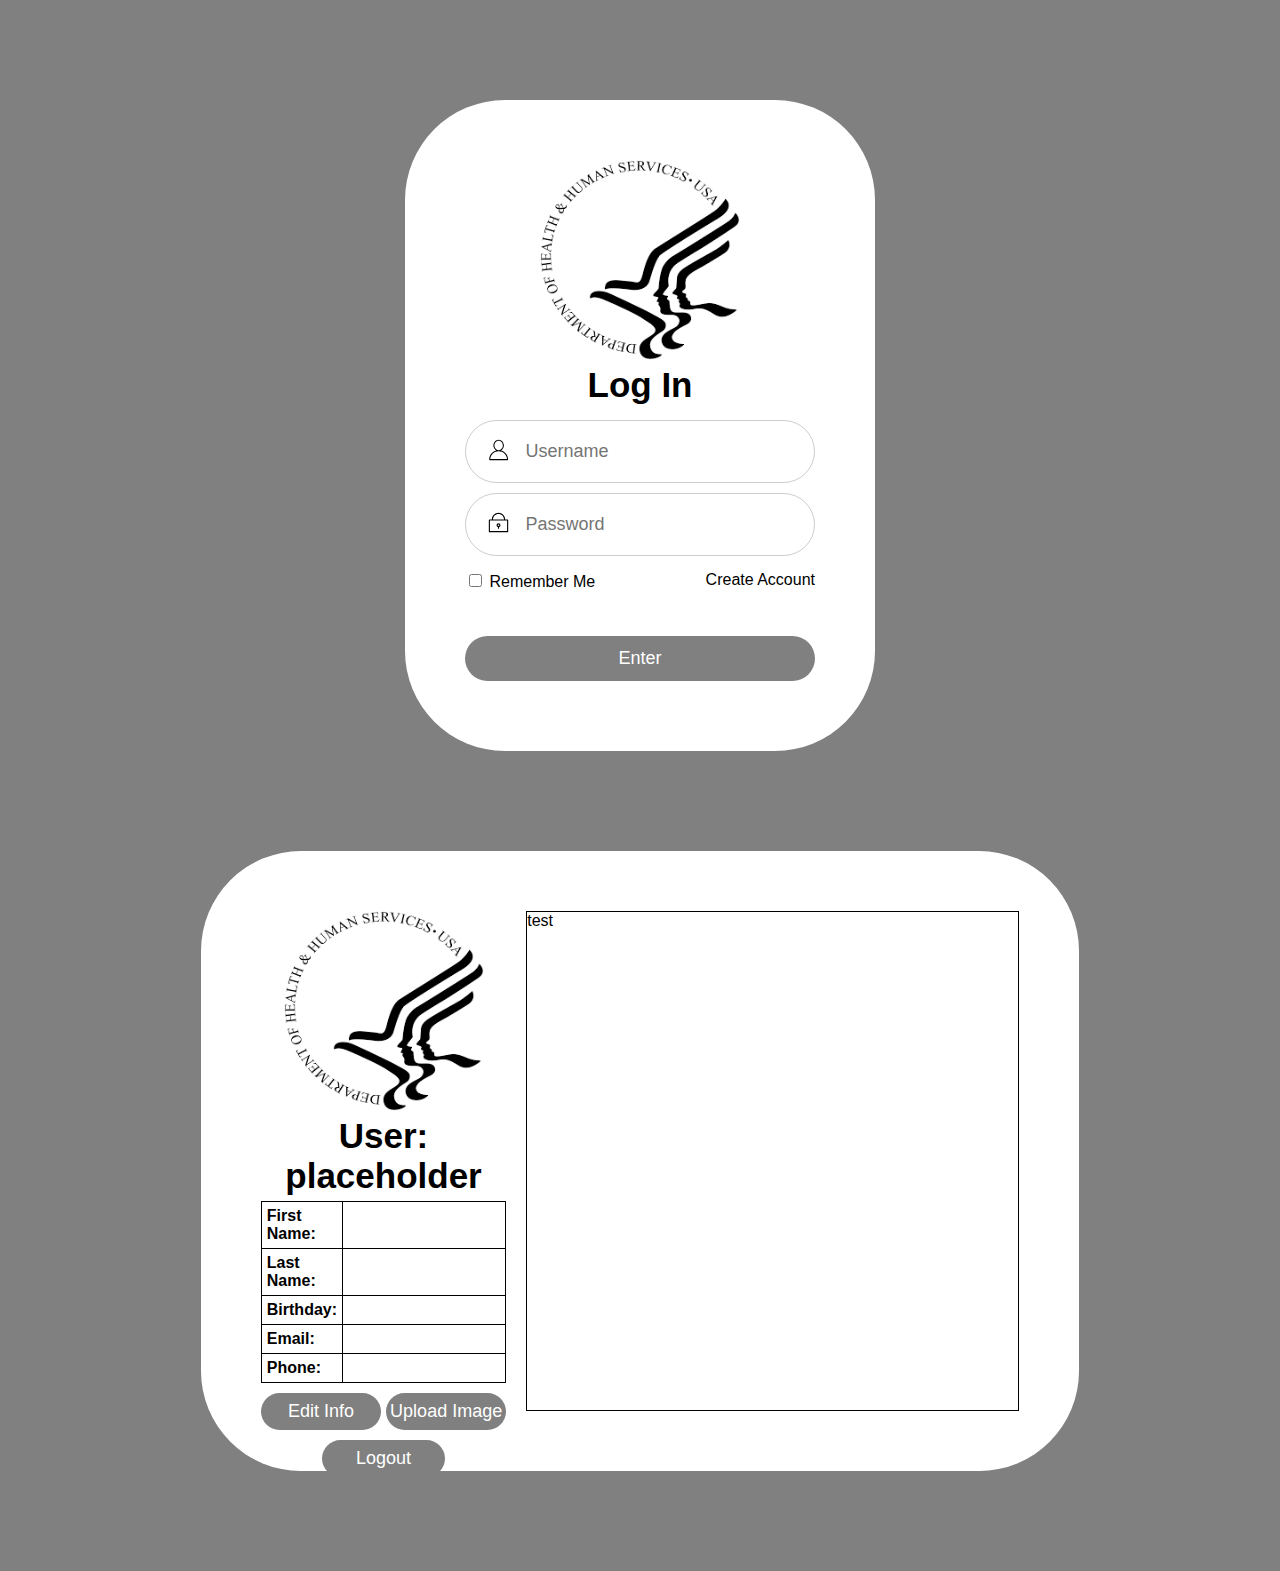
<file: index.html>
<!DOCTYPE html>
<html lang="en" dir="ltr">
  <head>
    <meta charset="utf-8">
    <link rel="stylesheet" href="css\style.css">
    <script type="text/javascript" src="https://sdk.userbase.com/2/userbase.js"></script>
  </head>
  <body>
    <!-- Login Form -->
    <div class="login-div" id="auth-view">
      <div class="logo">
        <img src="logo.png" alt="">
      </div>

      <div class="title">Log In</div>
      <form id="login-form">
        <div class="username">
          <svg class="svg-icon" viewBox="0 0 20 20">
							<path d="M12.075,10.812c1.358-0.853,2.242-2.507,2.242-4.037c0-2.181-1.795-4.618-4.198-4.618S5.921,4.594,5.921,6.775c0,1.53,0.884,3.185,2.242,4.037c-3.222,0.865-5.6,3.807-5.6,7.298c0,0.23,0.189,0.42,0.42,0.42h14.273c0.23,0,0.42-0.189,0.42-0.42C17.676,14.619,15.297,11.677,12.075,10.812 M6.761,6.775c0-2.162,1.773-3.778,3.358-3.778s3.359,1.616,3.359,3.778c0,2.162-1.774,3.778-3.359,3.778S6.761,8.937,6.761,6.775 M3.415,17.69c0.218-3.51,3.142-6.297,6.704-6.297c3.562,0,6.486,2.787,6.705,6.297H3.415z"></path>
					</svg>
          <input class="login" type="text" required placeholder="Username" id="login-user" name='user'>
        </div>
        <div class="password">
          <svg class="svg-icon" viewBox="0 0 20 20">
							<path d="M17.308,7.564h-1.993c0-2.929-2.385-5.314-5.314-5.314S4.686,4.635,4.686,7.564H2.693c-0.244,0-0.443,0.2-0.443,0.443v9.3c0,0.243,0.199,0.442,0.443,0.442h14.615c0.243,0,0.442-0.199,0.442-0.442v-9.3C17.75,7.764,17.551,7.564,17.308,7.564 M10,3.136c2.442,0,4.43,1.986,4.43,4.428H5.571C5.571,5.122,7.558,3.136,10,3.136 M16.865,16.864H3.136V8.45h13.729V16.864z M10,10.664c-0.854,0-1.55,0.696-1.55,1.551c0,0.699,0.467,1.292,1.107,1.485v0.95c0,0.243,0.2,0.442,0.443,0.442s0.443-0.199,0.443-0.442V13.7c0.64-0.193,1.106-0.786,1.106-1.485C11.55,11.36,10.854,10.664,10,10.664 M10,12.878c-0.366,0-0.664-0.298-0.664-0.663c0-0.366,0.298-0.665,0.664-0.665c0.365,0,0.664,0.299,0.664,0.665C10.664,12.58,10.365,12.878,10,12.878"></path>
					</svg>
          <input class="login" type="password" required placeholder="Password" id="login-pass" name='pass'>
        </div>
        <div class="options">
          <div class="remember-me">
            <input id="remember-me" type="checkbox">
            <label for="remember-me">Remember Me</label>
          </div>


        <div class="create-account">
          <a href="registration.html">Create Account</a>
        </div>
      </div>
      <input type='submit' class="login-button" value='Enter'>
      </form>
      <div id="login-error"></div>

    </div>
    <!-- user profile/upload hub -->
    <div class="user-div" id="user-div">

        <div class="info-container" id="info-container">
          <div class="logo">
            <img src="logo.png" alt="">
          </div>

          <div class="title">User: <span id="username-display">placeholder</span></div>
            <table class="info" style="width:100%">
              <tr>
                <th style="width:30%">First Name: </th>
                <td id="fname-display"></td>
              </tr>
              <tr>
                <th>Last Name: </th>
                <td id="lname-display"></td>
              </tr>
              <tr>
                <th>Birthday: </th>
                <td id="bday-display"></td>
              </tr>
              <tr>
                <th>Email: </th>
                <td id="email-display"></td>
              </tr>
              <tr>
                <th>Phone: </th>
                <td id="phone-display"></td>
              </tr>
            </table>
            <div class="user-buttons">
              <button type="button" id="edit-button" class="edit-button">Edit Info</button>
              <button type="button" id="upload-button" class="upload-button">Upload Image</button>
            </div>
            <div class="logout-container">
              <button type="button" id="logout-button" class="logout-button">Logout</button>
            </div>
            <div id="logout-error"></div>

        </div>

        <!-- info edit page -->
        <div class="info-edit" id="info-edit">
          <div class="logo">
            <img src="logo.png" alt="">
          </div>

          <div class="title">Edit Info</div>
          <form class="" id="user-edit">
            <table class="info" style="width:100%">
              <tr>
                <th style="width:30%">First Name:</th>
                <td><input class="user-edit"type="text" id="fname-input"/></td>
              </tr>
              <tr>
                <th>Last Name:</th>
                <td><input class="user-edit" type="text" id="lname-input"/></td>
              </tr>
              <tr>
                <th>Birthday: </th>
                <td><input class="user-edit" type="text" id="bday-input"/></td>
              </tr>
              <tr>
                <th>Email: </th>
                <td><input class="user-edit" type="text" id="email-input"/></td>
              </tr>
              <tr>
                <th>Phone: </th>
                <td><input class="user-edit" type="text" id="phone-input"/></td>
              </tr>
            </table>
            <div class="submit-container">
              <input type='button' class="edit-submit" value='Submit' id="edit-submit"/>
            </div>

          </form>
        </div>
        <div class="upload-container">
          test
        </div>

    </div>
    <!-- Application Code -->
    <script type="text/javascript">
      userbase.init({ appId: '2af1e9ca-a2b4-4cca-ade1-3f9d2c65eaae' })

      function handleLogin(e) {
        e.preventDefault()

        const username = document.getElementById('login-user').value
        const password = document.getElementById('login-pass').value

        userbase.signIn({ username, password, rememberMe: 'none' })
          .then((user) => goToUserView(user))
          .catch((e) => document.getElementById('login-error').innerHTML = e);
      }

      function goToUserView(user) {
        userbase.openDatabase({ databaseName: 'userInfo', changeHandler: infoHandler });

        document.getElementById('auth-view').style.display = 'none'
        document.getElementById('user-div').style.display = 'flex'
        document.getElementById('username-display').innerText = user.username;
        document.getElementById('email-display').innerText = user.email;
        
      }

      function infoHandler(items) {
        console.log("In InfoHandler", items);

        let userInfo;
        items.forEach(item => {
          if (item.itemId === 'userInfo') userInfo = item;
        });

        document.getElementById('fname-display').innerText = userInfo?.item.fname ?? "";
        document.getElementById('lname-display').innerText = userInfo?.item.lname ?? "";
        document.getElementById("email-display").innerText = userInfo?.item.email ?? "";
        document.getElementById("bday-display").innerText = userInfo?.item.bday ?? "";
        document.getElementById("phone-display").innerText = userInfo?.item.phone ?? "";

        document.getElementById('fname-input').innerText = userInfo?.item.fname ?? "";
        document.getElementById('lname-input').innerText = userInfo?.item.lname ?? "";
        document.getElementById("email-input").innerText = userInfo?.item.email ?? "";
        document.getElementById("bday-input").innerText = userInfo?.item.bday ?? "";
        document.getElementById("phone-input").innerText = userInfo?.item.phone ?? "";
      }

      function showEdit() {
        document.getElementById('info-container').style.display = 'none';
        document.getElementById('info-edit').style.display = 'block';
      }

      function showInfo() {
        document.getElementById('info-container').style.display = 'block'
        document.getElementById('info-edit').style.display = 'none'
      }


      function handleLogout() {
        userbase.signOut()
          .then(() => goToHomepage())
          .catch((e) => document.getElementById('logout-error').innerText = e)
      }

      function submitEdit(e) {
        e.preventDefault()
        document.getElementById('info-container').style.display = 'block'
        document.getElementById('info-edit').style.display = 'none'

        userbase.openDatabase({ databaseName: 'userInfo', changeHandler: infoHandler })
        .then(() => changeInfo())
        .catch((e) => console.error(e))
      }

      function changeInfo() {

        const fnameInput = document.getElementById("fname-input").value;
        const lnameInput = document.getElementById("lname-input").value;
        const emailInput = document.getElementById("email-input").value;
        const bdayInput = document.getElementById("bday-input").value;
        const phoneInput = document.getElementById("phone-input").value;

        userbase.insertItem(
          {  
            databaseName: 'userInfo',
            itemId: "userInfo",
            item: {
              "fname": fnameInput,
              "lname": lnameInput,
              "email": emailInput,
              "bday": bdayInput,
              "phone": phoneInput
            }
          }
        )
        .then(() => showInfo())
        .catch(() => {
          userbase.updateItem(
          {  
            databaseName: 'userInfo',
            itemId: "userInfo",
            item: {
              "fname": fnameInput,
              "lname": lnameInput,
              "email": emailInput,
              "bday": bdayInput,
              "phone": phoneInput
            }
          }
        )
        .then(() => showInfo())
        })
    }

      function goToHomepage() {
        window.location.replace("https://jevillanu.github.io/home.html");
      }

        document.getElementById('login-form').addEventListener('submit', handleLogin);
        document.getElementById('edit-button').addEventListener('click', showEdit);
        document.getElementById('logout-button').addEventListener('click', handleLogout);
        document.getElementById('edit-submit').addEventListener('click', submitEdit);
    </script>
  </body>
</html>
</file>
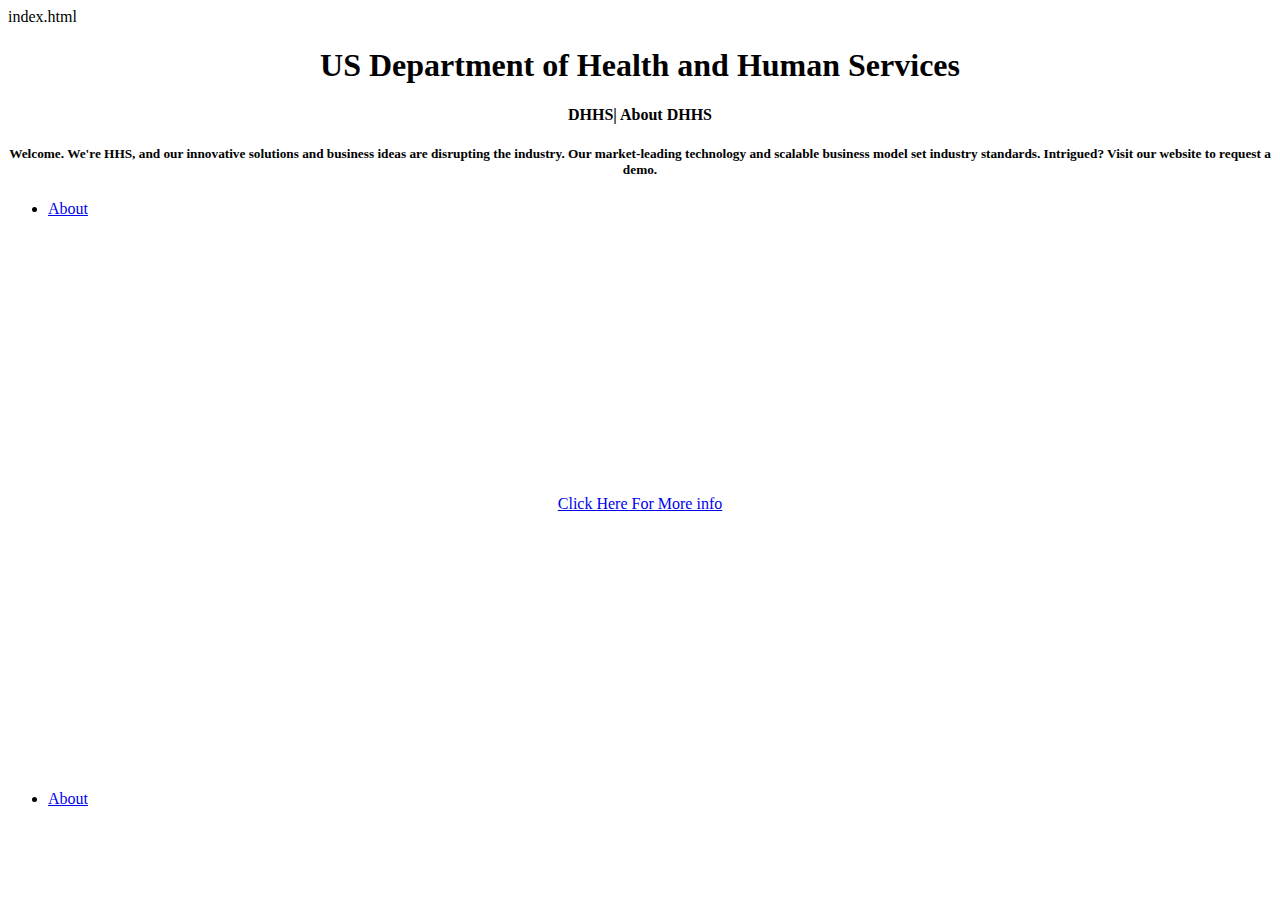
<file: about.html>
index.html
<html>
<GroupB9>
<title>US Department of Health and Human Services</title>
</head>
<body>
<h1><center>US Department of Health and Human Services</center><h1></h1>
<h4><center>DHHS| About DHHS</center></h4>
<h5><center>Welcome. We're HHS, and our innovative solutions and business ideas are disrupting the industry. Our market-leading technology and scalable business model set industry standards. Intrigued? Visit our website to request a demo.</center></h5>
<ul>
<li><a href="Our innovative and insightful technology improves users' lives. Since 2000, our team of engineers, programmers, designers, and marketers has worked tirelessly to advance HHS. We'll keep working to become the technological standard, offering big-picture insights and solutions to all companies.html ">About</a></li>
</ul>
<div style="height: 60vh; position: relative;">
<a href="https://us-department-of-health-and-human-services.com" style="display: block; position: absolute; top: 50%; left: 50%; transform: translate(-50%,-50%);">Click Here For More info</a>
</div>
<div>
<ul>
<li><a href="DHHS.html">About</a></li>
</ul>
</div>
</body>
</html>
</file>
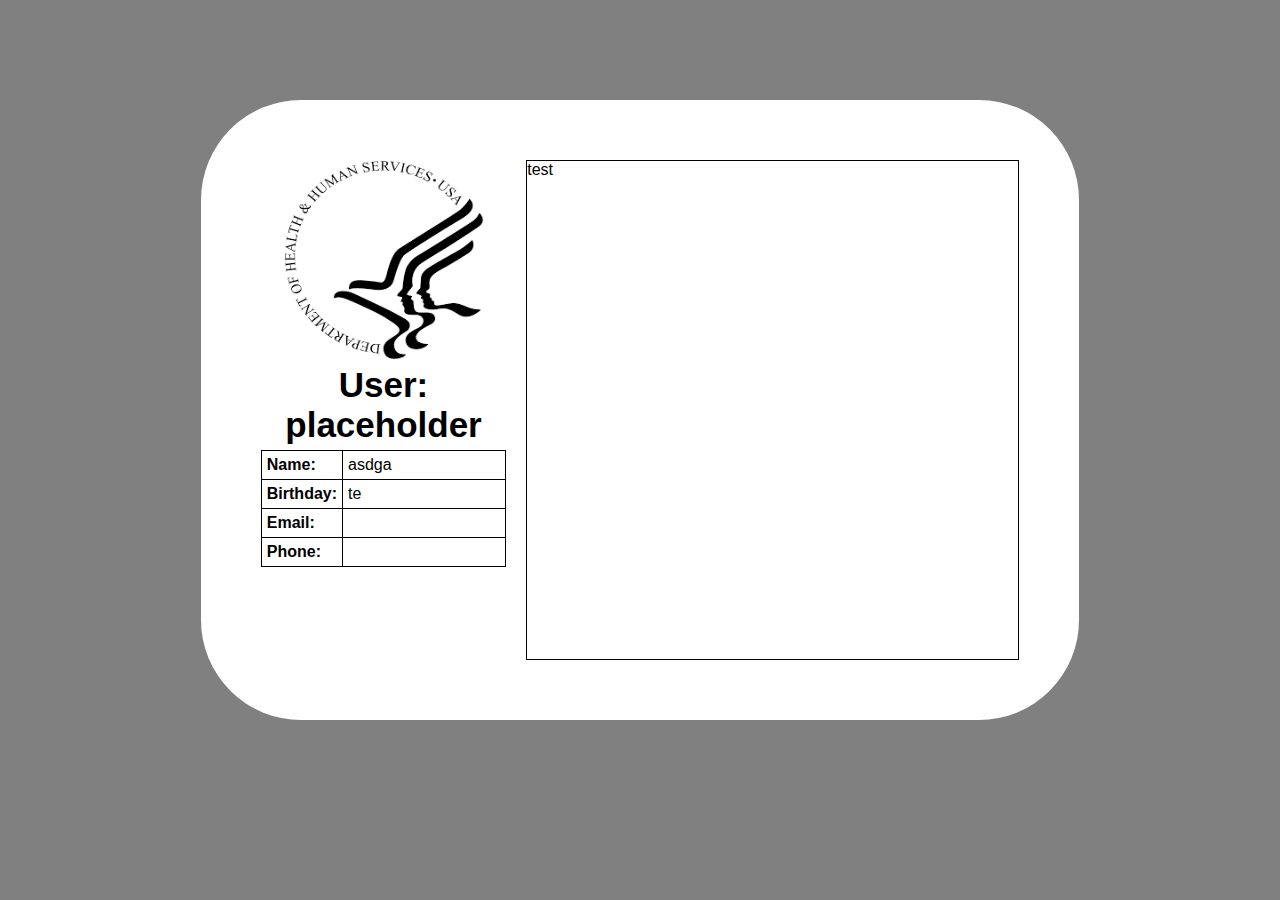
<file: profile.html>
<!DOCTYPE html>
<html lang="en" dir="ltr">
  <head>
    <meta charset="utf-8">
    <link rel="stylesheet" href="css\style.css">
    <script type="text/javascript" src="https://sdk.userbase.com/2/userbase.js"></script>
  </head>
  <body>
    <!-- Login Form -->
    <div class="user-div">

        <div class="info-container" display=>
          <div class="logo">
            <img src="logo.png" alt="">
          </div>

          <div class="title">User: <span id="username">placeholder</span></div>
            <table class="info" style="width:100%">
              <tr>
                <th style="width:25%">Name: </th>
                <td>asdga</td>
              </tr>
              <tr>
                <th>Birthday: </th>
                <td>te</td>
              </tr>
              <tr>
                <th>Email: </th>
                <td></td>
              </tr>
              <tr>
                <th>Phone: </th>
                <td></td>
              </tr>
            </table>

        </div>
        <div class="upload-container">
          test
        </div>

    </div>
    <!-- Application Code -->
    <script type="text/javascript">
      userbase.init({ appId: '2af1e9ca-a2b4-4cca-ade1-3f9d2c65eaae' })

      document.getElementById('username').innerHTML = username

    </script>
  </body>
</html>
</file>
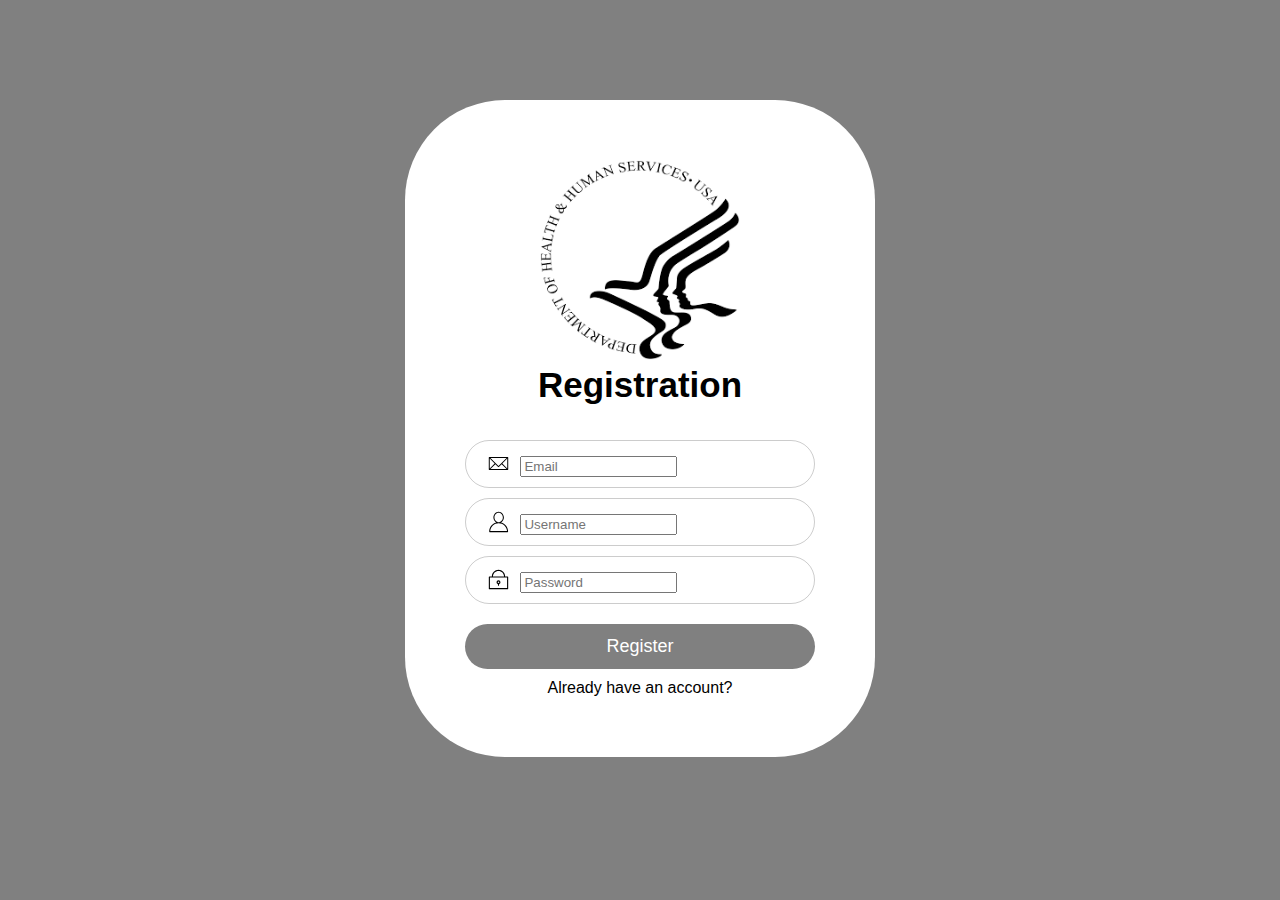
<file: registration.html>
<!DOCTYPE html>
<html lang="en" dir="ltr">
  <head>
    <meta charset="utf-8">
    <link rel="stylesheet" href="css\style.css">
      <script type="text/javascript" src="https://sdk.userbase.com/2/userbase.js"></script>
  </head>
  <body>
    <div class="login-div">
      <div class="logo">
        <img src="logo.png" alt="">
      </div>

      <!-- Registration View -->
      <div class="title">Registration</div>
      <form class="form" id="reg-form">

        <div class="username">
          <svg class="svg-icon" viewBox="0 0 20 20">
							<path d="M17.388,4.751H2.613c-0.213,0-0.389,0.175-0.389,0.389v9.72c0,0.216,0.175,0.389,0.389,0.389h14.775c0.214,0,0.389-0.173,0.389-0.389v-9.72C17.776,4.926,17.602,4.751,17.388,4.751 M16.448,5.53L10,11.984L3.552,5.53H16.448zM3.002,6.081l3.921,3.925l-3.921,3.925V6.081z M3.56,14.471l3.914-3.916l2.253,2.253c0.153,0.153,0.395,0.153,0.548,0l2.253-2.253l3.913,3.916H3.56z M16.999,13.931l-3.921-3.925l3.921-3.925V13.931z"></path>
					</svg>
          <input type="text" required placeholder="Email" id='reg-email'>
        </div>

        <div class="username">
          <svg class="svg-icon" viewBox="0 0 20 20">
							<path d="M12.075,10.812c1.358-0.853,2.242-2.507,2.242-4.037c0-2.181-1.795-4.618-4.198-4.618S5.921,4.594,5.921,6.775c0,1.53,0.884,3.185,2.242,4.037c-3.222,0.865-5.6,3.807-5.6,7.298c0,0.23,0.189,0.42,0.42,0.42h14.273c0.23,0,0.42-0.189,0.42-0.42C17.676,14.619,15.297,11.677,12.075,10.812 M6.761,6.775c0-2.162,1.773-3.778,3.358-3.778s3.359,1.616,3.359,3.778c0,2.162-1.774,3.778-3.359,3.778S6.761,8.937,6.761,6.775 M3.415,17.69c0.218-3.51,3.142-6.297,6.704-6.297c3.562,0,6.486,2.787,6.705,6.297H3.415z"></path>
					</svg>
          <input type="text" required placeholder="Username" id='reg-user'>
        </div>

        <div class="password">
          <svg class="svg-icon" viewBox="0 0 20 20">
              <path d="M17.308,7.564h-1.993c0-2.929-2.385-5.314-5.314-5.314S4.686,4.635,4.686,7.564H2.693c-0.244,0-0.443,0.2-0.443,0.443v9.3c0,0.243,0.199,0.442,0.443,0.442h14.615c0.243,0,0.442-0.199,0.442-0.442v-9.3C17.75,7.764,17.551,7.564,17.308,7.564 M10,3.136c2.442,0,4.43,1.986,4.43,4.428H5.571C5.571,5.122,7.558,3.136,10,3.136 M16.865,16.864H3.136V8.45h13.729V16.864z M10,10.664c-0.854,0-1.55,0.696-1.55,1.551c0,0.699,0.467,1.292,1.107,1.485v0.95c0,0.243,0.2,0.442,0.443,0.442s0.443-0.199,0.443-0.442V13.7c0.64-0.193,1.106-0.786,1.106-1.485C11.55,11.36,10.854,10.664,10,10.664 M10,12.878c-0.366,0-0.664-0.298-0.664-0.663c0-0.366,0.298-0.665,0.664-0.665c0.365,0,0.664,0.299,0.664,0.665C10.664,12.58,10.365,12.878,10,12.878"></path>
          </svg>
          <input type="password" required placeholder="Password" id='reg-pass'>
        </div>

        <input class="login-button" type="submit" value='Register'>
        <div class="create-account">
          <a href="index.html">Already have an account?</a>
        </div>
      </form>
      <div id="reg-error"></div>
    </div>

    <!-- Application Code -->
    <script type="text/javascript">
    userbase.init({ appId: '2af1e9ca-a2b4-4cca-ade1-3f9d2c65eaae' })

    function handleSignUp(e) {
      e.preventDefault()

      const email = document.getElementById('reg-email').value
      const username = document.getElementById('reg-user').value
      const password = document.getElementById('reg-pass').value

      userbase.signUp({ email, username, password, rememberMe: 'none' })
        .then((user) => alert('You\'re registered'))
        .catch((e) => document.getElementById('reg-error').innerHTML = e)
      }

      function goToLogin() {
        window.location.replace("http://jevillanu.github.io/index.html")
      }

      document.getElementById('reg-form').addEventListener('submit', handleSignUp)
    </script>

  </body>
</html>
</file>
